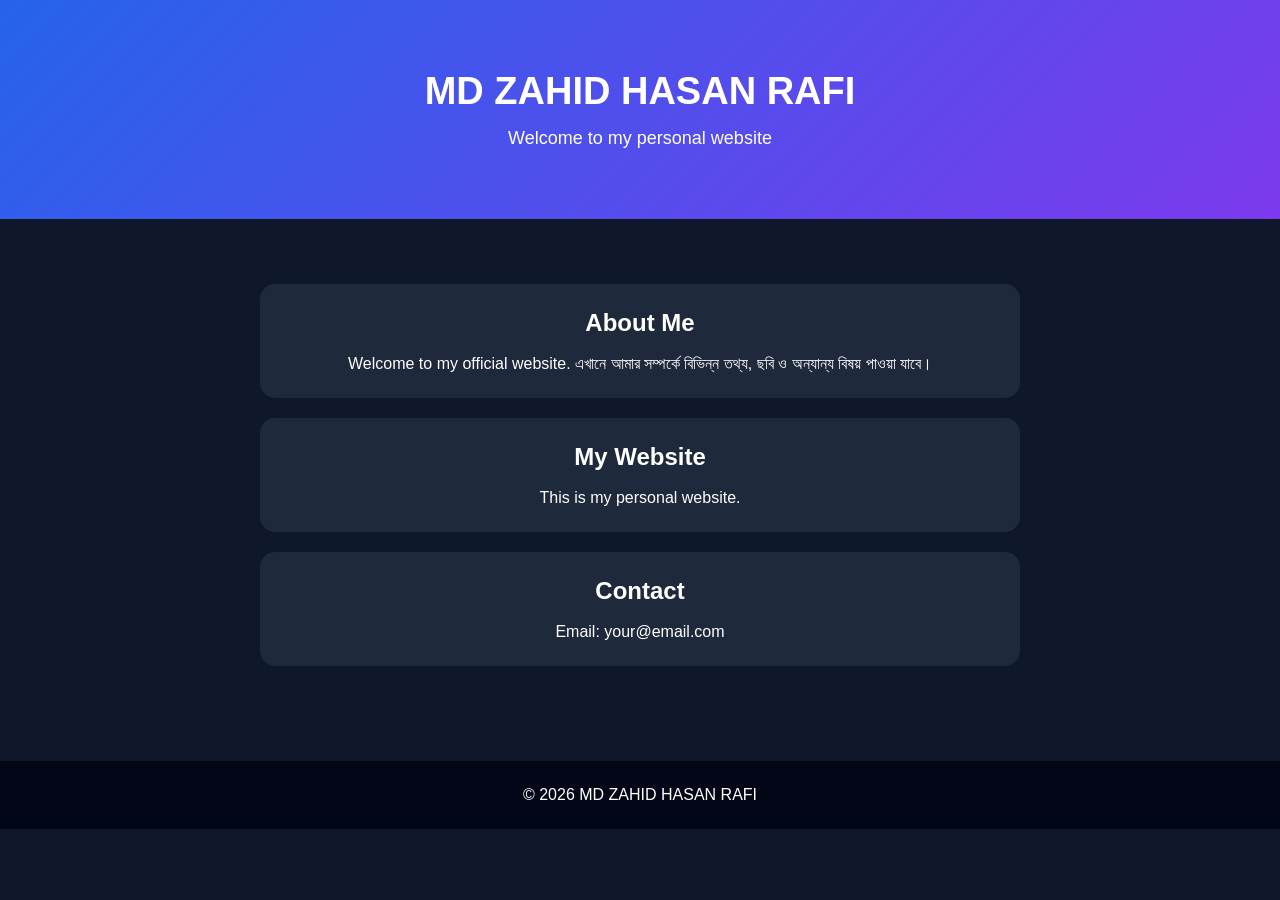
<file: index.html>
<!DOCTYPE html>
<html lang="bn">
<head>
    <meta charset="UTF-8">
    <meta name="viewport" content="width=device-width, initial-scale=1.0">

    <title>MD ZAHID HASAN RAFI</title>

    <style>
        * {
            box-sizing: border-box;
            margin: 0;
            padding: 0;
        }

        body {
            font-family: Arial, sans-serif;
            background: #0f172a;
            color: white;
            text-align: center;
        }

        header {
            padding: 70px 20px;
            background: linear-gradient(135deg, #2563eb, #7c3aed);
        }

        header h1 {
            font-size: 38px;
            margin-bottom: 15px;
        }

        header p {
            font-size: 18px;
        }

        section {
            padding: 45px 20px;
            max-width: 800px;
            margin: auto;
        }

        .card {
            background: #1e293b;
            padding: 25px;
            margin: 20px 0;
            border-radius: 15px;
        }

        a {
            color: #60a5fa;
            text-decoration: none;
        }

        footer {
            padding: 25px;
            background: #020617;
            margin-top: 30px;
        }
    </style>
</head>

<body>

<header>
    <h1>MD ZAHID HASAN RAFI</h1>
    <p>Welcome to my personal website</p>
</header>

<section>

    <div class="card">
        <h2>About Me</h2>
        <br>
        <p>
            Welcome to my official website.
            এখানে আমার সম্পর্কে বিভিন্ন তথ্য,
            ছবি ও অন্যান্য বিষয় পাওয়া যাবে।
        </p>
    </div>

    <div class="card">
        <h2>My Website</h2>
        <br>
        <p>
            This is my personal website.
        </p>
    </div>

    <div class="card">
        <h2>Contact</h2>
        <br>
        <p>
            Email: your@email.com
        </p>
    </div>

</section>

<footer>
    © 2026 MD ZAHID HASAN RAFI
</footer>

</body>
</html>
</file>
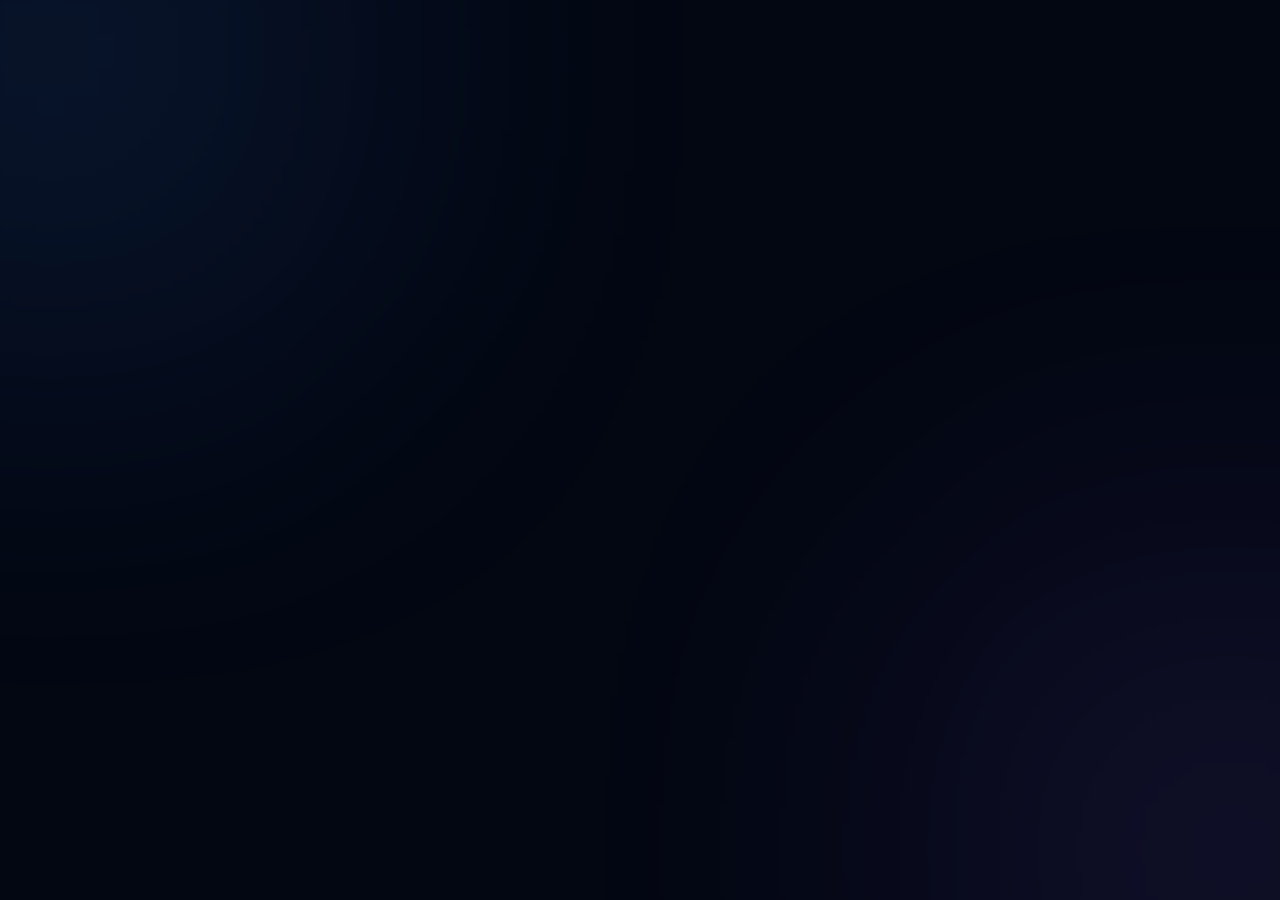
<file: Index.html>
<!DOCTYPE html>
<html lang="bn">
<head>
<meta charset="UTF-8">
<meta name="viewport" content="width=device-width, initial-scale=1.0">

<title>MD ZAHID HASAN RAFI | Official</title>

<meta name="description"
content="Official website of MD ZAHID HASAN RAFI">

<style>

*{
    margin:0;
    padding:0;
    box-sizing:border-box;
    scroll-behavior:smooth;
}

:root{
    --bg:#030712;
    --card:rgba(15,23,42,.65);
    --border:rgba(255,255,255,.10);
    --text:#f8fafc;
    --muted:#94a3b8;
    --cyan:#22d3ee;
    --blue:#3b82f6;
    --purple:#8b5cf6;
}

body{
    font-family:Arial,Helvetica,sans-serif;
    background:var(--bg);
    color:var(--text);
    overflow-x:hidden;
}

/* ===============================
   BACKGROUND
================================ */

body::before{
    content:"";
    position:fixed;
    width:500px;
    height:500px;
    background:var(--blue);
    filter:blur(180px);
    opacity:.18;
    top:-200px;
    left:-200px;
    z-index:-2;
}

body::after{
    content:"";
    position:fixed;
    width:500px;
    height:500px;
    background:var(--purple);
    filter:blur(180px);
    opacity:.16;
    right:-200px;
    bottom:-200px;
    z-index:-2;
}

/* ===============================
   NAVBAR
================================ */

nav{
    position:fixed;
    top:0;
    left:0;
    width:100%;
    padding:16px 7%;
    display:flex;
    align-items:center;
    justify-content:space-between;
    background:rgba(3,7,18,.65);
    backdrop-filter:blur(20px);
    border-bottom:1px solid var(--border);
    z-index:999;
}

.logo{
    font-size:22px;
    font-weight:bold;
    letter-spacing:2px;
    color:var(--cyan);
}

.nav-links{
    display:flex;
    gap:25px;
}

.nav-links a{
    color:white;
    text-decoration:none;
    font-size:14px;
    transition:.3s;
}

.nav-links a:hover{
    color:var(--cyan);
}

/* ===============================
   HERO
================================ */

.hero{
    min-height:100vh;
    display:flex;
    align-items:center;
    justify-content:center;
    text-align:center;
    padding:120px 20px 70px;
    position:relative;
}

.hero-content{
    max-width:850px;
}

.badge{
    display:inline-block;
    padding:8px 18px;
    border:1px solid rgba(34,211,238,.3);
    background:rgba(34,211,238,.08);
    border-radius:50px;
    color:var(--cyan);
    font-size:13px;
    margin-bottom:25px;
}

.profile-wrap{
    position:relative;
    display:inline-block;
    margin-bottom:25px;
}

.profile{
    width:160px;
    height:160px;
    object-fit:cover;
    border-radius:50%;
    border:4px solid var(--cyan);
    box-shadow:
        0 0 25px rgba(34,211,238,.4),
        0 0 70px rgba(59,130,246,.2);
}

.profile-wrap::before{
    content:"";
    position:absolute;
    inset:-12px;
    border:1px solid rgba(34,211,238,.4);
    border-radius:50%;
    animation:spin 8s linear infinite;
}

@keyframes spin{
    from{transform:rotate(0)}
    to{transform:rotate(360deg)}
}

.hero h1{
    font-size:clamp(36px,7vw,72px);
    line-height:1.05;
    margin-bottom:20px;
}

.hero h1 span{
    background:linear-gradient(
        90deg,
        var(--cyan),
        var(--blue),
        var(--purple)
    );
    -webkit-background-clip:text;
    color:transparent;
}

.typing{
    color:var(--muted);
    font-size:20px;
    min-height:30px;
}

.cursor{
    color:var(--cyan);
    animation:blink .7s infinite;
}

@keyframes blink{
    50%{opacity:0}
}

/* ===============================
   BUTTON
================================ */

.buttons{
    margin-top:35px;
}

.btn{
    display:inline-block;
    padding:13px 27px;
    margin:6px;
    border-radius:50px;
    text-decoration:none;
    color:white;
    border:1px solid var(--border);
    background:rgba(255,255,255,.05);
    transition:.35s;
}

.btn.primary{
    background:linear-gradient(
        90deg,
        var(--blue),
        var(--purple)
    );
    border:none;
}

.btn:hover{
    transform:translateY(-4px);
    box-shadow:0 15px 40px rgba(59,130,246,.25);
}

/* ===============================
   SECTIONS
================================ */

section{
    max-width:1100px;
    margin:auto;
    padding:100px 20px;
}

.section-title{
    text-align:center;
    margin-bottom:55px;
}

.section-title small{
    color:var(--cyan);
    letter-spacing:3px;
}

.section-title h2{
    font-size:42px;
    margin-top:10px;
}

/* ===============================
   GLASS CARD
================================ */

.card{
    background:var(--card);
    border:1px solid var(--border);
    border-radius:25px;
    padding:35
</file>
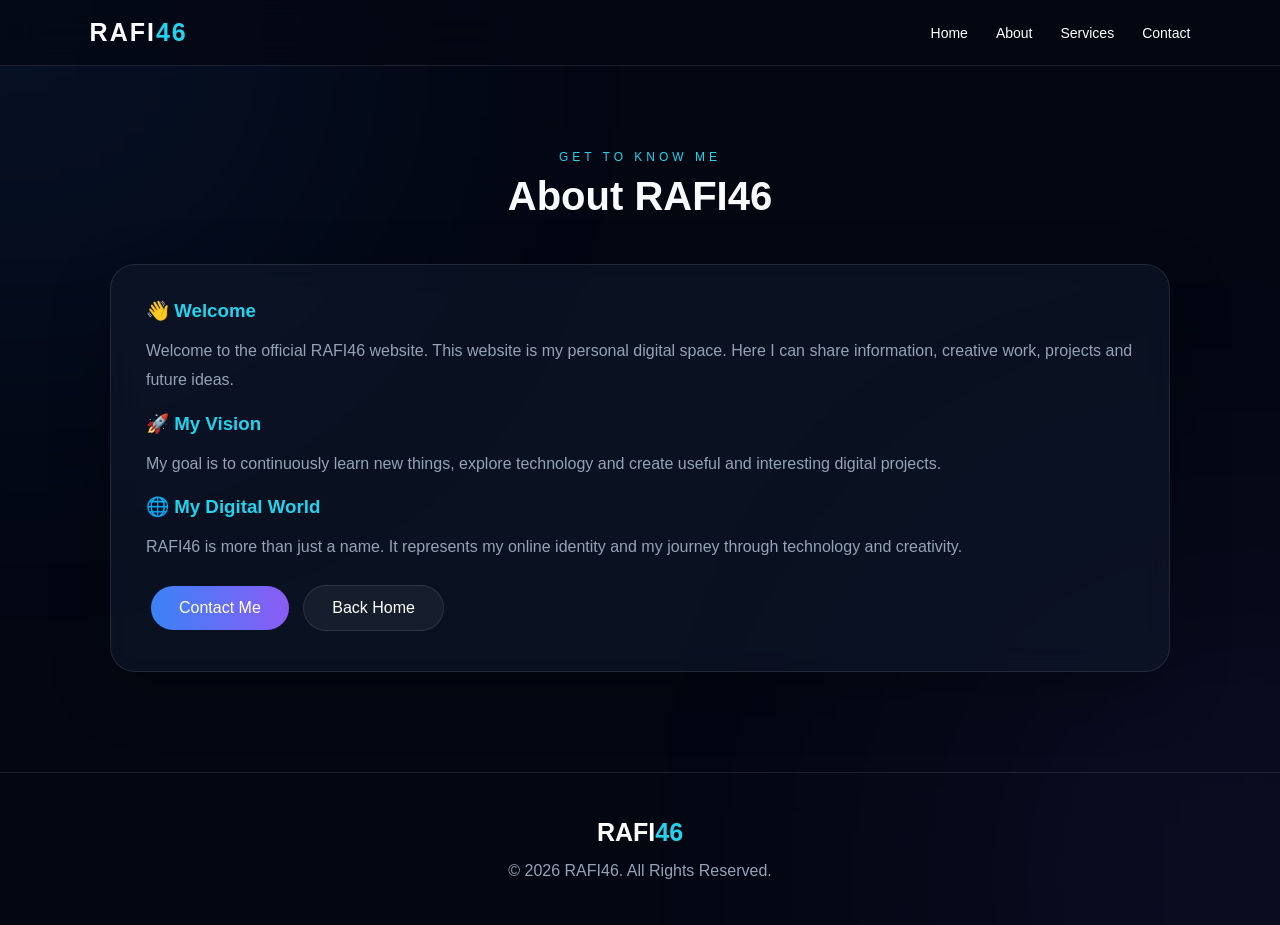
<file: about.html>
<!DOCTYPE html>
<html lang="en">

<head>

<meta charset="UTF-8">

<meta name="viewport"
      content="width=device-width, initial-scale=1.0">

<title>About | RAFI46</title>

<link rel="stylesheet" href="style.css">

</head>


<body>

<nav class="navbar">

<a href="index.html" class="logo">
RAFI<span>46</span>
</a>

<div class="nav-links">
<a href="index.html">Home</a>
<a href="about.html">About</a>
<a href="index.html#services">Services</a>
<a href="contact.html">Contact</a>
</div>

</nav>


<section class="section"
         style="padding-top:150px;">

<div class="section-title">

<p>GET TO KNOW ME</p>

<h2>About RAFI46</h2>

</div>


<div class="glass-card">

<h3>👋 Welcome</h3>

<p>
Welcome to the official RAFI46 website.
This website is my personal digital space.
Here I can share information, creative work,
projects and future ideas.
</p>

<br>

<h3>🚀 My Vision</h3>

<p>
My goal is to continuously learn new things,
explore technology and create useful and
interesting digital projects.
</p>

<br>

<h3>🌐 My Digital World</h3>

<p>
RAFI46 is more than just a name.
It represents my online identity and
my journey through technology and creativity.
</p>

<br>

<a href="contact.html"
   class="btn primary">
Contact Me
</a>

<a href="index.html"
   class="btn">
Back Home
</a>

</div>

</section>


<footer>

<div class="footer-logo">
RAFI<span>46</span>
</div>

<p>
© 2026 RAFI46. All Rights Reserved.
</p>

</footer>


</body>
</html>
</file>
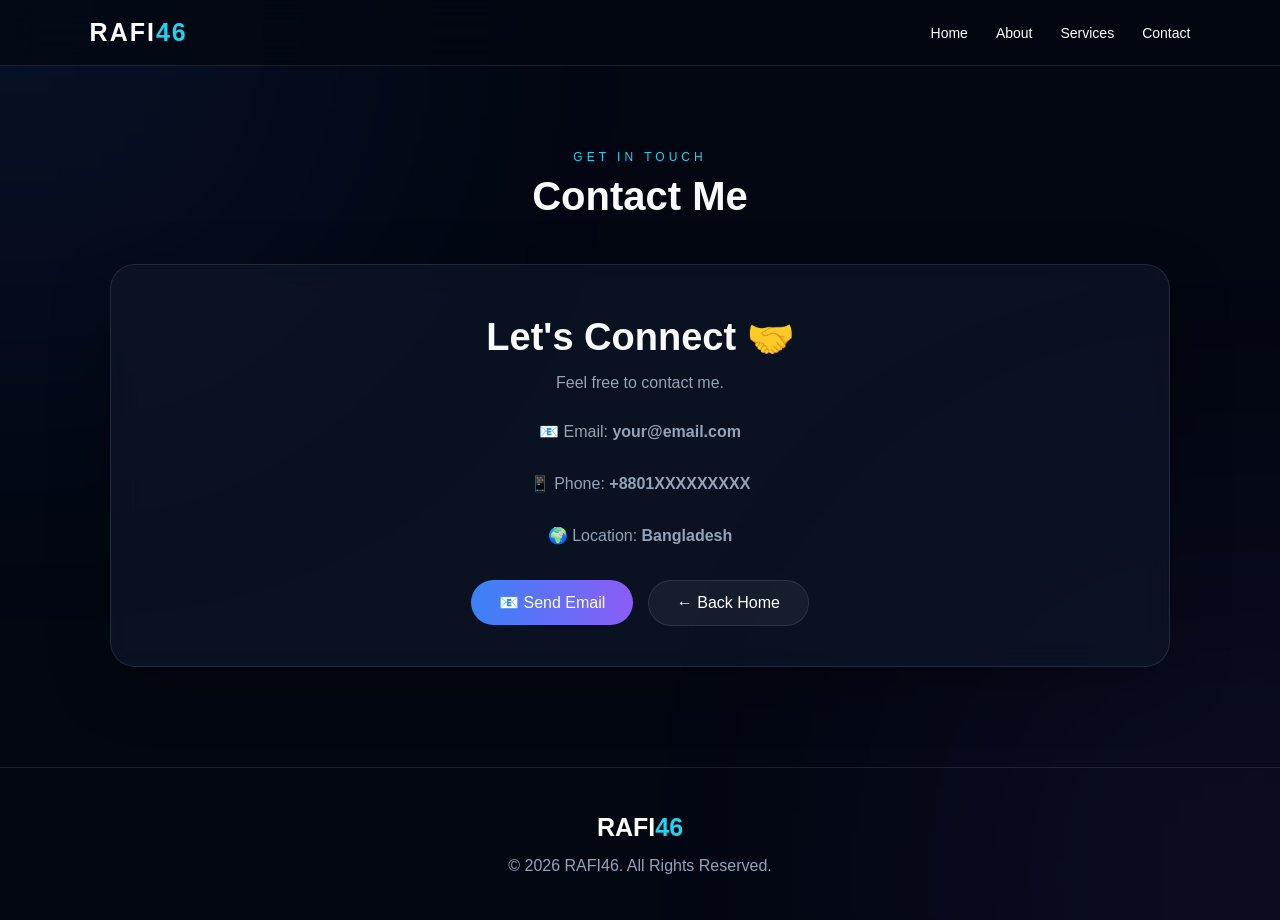
<file: contact.html>
<!DOCTYPE html>
<html lang="en">

<head>

<meta charset="UTF-8">

<meta name="viewport"
      content="width=device-width, initial-scale=1.0">

<title>Contact | RAFI46</title>

<link rel="stylesheet" href="style.css">

</head>


<body>

<nav class="navbar">

<a href="index.html" class="logo">
RAFI<span>46</span>
</a>

<div class="nav-links">

<a href="index.html">Home</a>

<a href="about.html">About</a>

<a href="index.html#services">Services</a>

<a href="contact.html">Contact</a>

</div>

</nav>


<section class="section"
         style="padding-top:150px;">

<div class="section-title">

<p>GET IN TOUCH</p>

<h2>Contact Me</h2>

</div>


<div class="contact-box">

<h2>Let's Connect 🤝</h2>

<p>
Feel free to contact me.
</p>


<div style="margin:30px 0;">

<p>
📧 Email:
<strong>your@email.com</strong>
</p>

<br>

<p>
📱 Phone:
<strong>+8801XXXXXXXXX</strong>
</p>

<br>

<p>
🌍 Location:
<strong>Bangladesh</strong>
</p>

</div>


<a
href="mailto:your@email.com"
class="btn primary">

📧 Send Email

</a>


<a
href="index.html"
class="btn">

← Back Home

</a>

</div>

</section>


<footer>

<div class="footer-logo">
RAFI<span>46</span>
</div>

<p>
© 2026 RAFI46. All Rights Reserved.
</p>

</footer>


</body>
</html>
</file>
<file: style.css>
* {
    margin: 0;
    padding: 0;
    box-sizing: border-box;
    scroll-behavior: smooth;
}

:root {
    --bg: #030712;
    --bg2: #07111f;
    --card: rgba(15, 23, 42, 0.65);
    --border: rgba(255,255,255,0.10);
    --text: #f8fafc;
    --muted: #94a3b8;
    --cyan: #22d3ee;
    --blue: #3b82f6;
    --purple: #8b5cf6;
}

body {
    font-family: Arial, Helvetica, sans-serif;
    background: var(--bg);
    color: var(--text);
    overflow-x: hidden;
}

/* BACKGROUND */

body::before {
    content: "";
    position: fixed;
    width: 450px;
    height: 450px;
    background: var(--blue);
    filter: blur(180px);
    opacity: .16;
    top: -200px;
    left: -200px;
    z-index: -1;
}

body::after {
    content: "";
    position: fixed;
    width: 450px;
    height: 450px;
    background: var(--purple);
    filter: blur(180px);
    opacity: .14;
    right: -200px;
    bottom: -200px;
    z-index: -1;
}


/* NAVBAR */

.navbar {
    position: fixed;
    width: 100%;
    top: 0;
    left: 0;
    padding: 18px 7%;
    display: flex;
    justify-content: space-between;
    align-items: center;
    background: rgba(3,7,18,.75);
    backdrop-filter: blur(18px);
    border-bottom: 1px solid var(--border);
    z-index: 999;
}

.logo {
    color: white;
    text-decoration: none;
    font-size: 25px;
    font-weight: bold;
    letter-spacing: 2px;
}

.logo span,
.footer-logo span {
    color: var(--cyan);
}

.nav-links {
    display: flex;
    gap: 28px;
}

.nav-links a {
    color: white;
    text-decoration: none;
    font-size: 14px;
    transition: .3s;
}

.nav-links a:hover {
    color: var(--cyan);
}

.menu-btn {
    display: none;
    background: none;
    border: none;
    color: white;
    font-size: 25px;
}


/* HERO */

.hero {
    min-height: 100vh;
    display: flex;
    justify-content: center;
    align-items: center;
    text-align: center;
    position: relative;
    padding: 120px 20px 70px;
}

.hero-content {
    max-width: 850px;
}

.profile-box {
    position: relative;
    display: inline-block;
    margin-bottom: 25px;
}

.profile {
    width: 160px;
    height: 160px;
    object-fit: cover;
    border-radius: 50%;
    border: 4px solid var(--cyan);
    box-shadow:
        0 0 30px rgba(34,211,238,.4),
        0 0 80px rgba(59,130,246,.2);
}

.profile-box::before {
    content: "";
    position: absolute;
    inset: -12px;
    border: 1px solid var(--cyan);
    border-radius: 50%;
    opacity: .5;
    animation: rotate 8s linear infinite;
}

@keyframes rotate {
    from {
        transform: rotate(0);
    }

    to {
        transform: rotate(360deg);
    }
}

.welcome {
    color: var(--cyan);
    letter-spacing: 4px;
    font-size: 12px;
    margin-bottom: 20px;
}

.hero h1 {
    font-size: clamp(40px, 8vw, 75px);
    margin-bottom: 15px;
}

.hero h1 span {
    background: linear-gradient(
        90deg,
        var(--cyan),
        var(--blue),
        var(--purple)
    );

    -webkit-background-clip: text;
    color: transparent;
}

.hero h2 {
    font-size: 22px;
    color: var(--muted);
    min-height: 35px;
}

.cursor {
    color: var(--cyan);
    animation: blink .7s infinite;
}

@keyframes blink {
    50% {
        opacity: 0;
    }
}

.hero-text {
    max-width: 600px;
    margin: 20px auto;
    color: var(--muted);
    line-height: 1.8;
}


/* BUTTONS */

.buttons {
    margin-top: 30px;
}

.btn {
    display: inline-block;
    padding: 13px 28px;
    margin: 5px;
    border-radius: 50px;
    color: white;
    text-decoration: none;
    border: 1px solid var(--border);
    background: rgba(255,255,255,.05);
    transition: .3s;
}

.btn.primary {
    border: none;
    background: linear-gradient(
        90deg,
        var(--blue),
        var(--purple)
    );
}

.btn:hover {
    transform: translateY(-4px);
    box-shadow: 0 15px 35px rgba(59,130,246,.25);
}


/* SECTION */

.section {
    max-width: 1100px;
    margin: auto;
    padding: 100px 20px;
}

.section-title {
    text-align: center;
    margin-bottom: 45px;
}

.section-title p {
    color: var(--cyan);
    letter-spacing: 4px;
    font-size: 12px;
}

.section-title h2 {
    font-size: 40px;
    margin-top: 10px;
}


/* GLASS */

.glass-card,
.card,
.contact-box {
    background: var(--card);
    border: 1px solid var(--border);
    border-radius: 25px;
    padding: 35px;
    backdrop-filter: blur(15px);
    box-shadow: 0 20px 60px rgba(0,0,0,.25);
}

.glass-card h3,
.card h3 {
    color: var(--cyan);
    margin-bottom: 15px;
}

.glass-card p,
.card p {
    color: var(--muted);
    line-height: 1.8;
}

.text-link {
    display: inline-block;
    margin-top: 20px;
    color: var(--cyan);
    text-decoration: none;
}


/* CARDS */

.cards {
    display: grid;
    grid-template-columns: repeat(3,1fr);
    gap: 20px;
}

.card {
    text-align: center;
    transition: .3s;
}

.card:hover {
    transform: translateY(-8px);
    border-color: rgba(34,211,238,.35);
}

.icon {
    font-size: 45px;
    margin-bottom: 20px;
}


/* STATS */

.stats-section {
    max-width: 900px;
    margin: auto;
    padding: 20px;
}

.stats {
    display: grid;
    grid-template-columns: repeat(3,1fr);
    gap: 20px;
}

.stat {
    text-align: center;
    padding: 30px;
    background: var(--card);
    border: 1px solid var(--border);
    border-radius: 20px;
}

.stat strong {
    display: block;
    color: var(--cyan);
    font-size: 38px;
}

.stat span {
    color: var(--muted);
}


/* SOCIAL */

.social {
    display: grid;
    grid-template-columns: repeat(4,1fr);
    gap: 15px;
}

.social a {
    padding: 20px;
    text-align: center;
    text-decoration: none;
    color: white;
    background: rgba(255,255,255,.04);
    border: 1px solid var(--border);
    border-radius: 18px;
    transition: .3s;
}

.social a:hover {
    transform: translateY(-5px);
    border-color: var(--cyan);
}

.social a:first-letter {
    font-size: 25px;
}

.social span {
    display: block;
    margin-top: 8px;
}


/* CONTACT */

.contact-box {
    text-align: center;
}

.contact-box > p:first-child {
    color: var(--cyan);
    letter-spacing: 3px;
    font-size: 12px;
}

.contact-box h2 {
    font-size: 38px;
    margin: 15px 0;
}

.contact-box p {
    color: var(--muted);
    margin-bottom: 15px;
}


/* FOOTER */

footer {
    text-align: center;
    padding: 45px 20px;
    border-top: 1px solid var(--border);
    color: var(--muted);
}

.footer-logo {
    color: white;
    font-size: 25px;
    font-weight: bold;
    margin-bottom: 15px;
}

.footer-small {
    margin-top: 8px;
    font-size: 13px;
}


/* TOP BUTTON */

#topBtn {
    display: none;
    position: fixed;
    right: 20px;
    bottom: 20px;
    width: 45px;
    height: 45px;
    border: none;
    border-radius: 50%;
    background: var(--blue);
    color: white;
    font-size: 20px;
    cursor: pointer;
    z-index: 999;
}


/* MOBILE */

@media(max-width:800px) {

    .nav-links {
        display: none;
        position: absolute;
        top: 70px;
        right: 15px;
        width: 190px;
        padding: 20px;
        flex-direction: column;
        background: #0b1220;
        border: 1px solid var(--border);
        border-radius: 15px;
    }

    .nav-links.active {
        display: flex;
    }

    .menu-btn {
        display: block;
    }

    .cards {
        grid-template-columns: 1fr;
    }

    .social {
        grid-template-columns: 1fr 1fr;
    }

    .stats {
        grid-template-columns: 1fr;
    }

    .hero h1 {
        font-size: 42px;
    }

    .section-title h2 {
        font-size: 32px;
    }

    .profile {
        width: 135px;
        height: 135px;
    }
}

@media(max-width:400px) {

    .social {
        grid-template-columns: 1fr;
    }

    .hero h1 {
        font-size: 35px;
    }
  }
</file>
